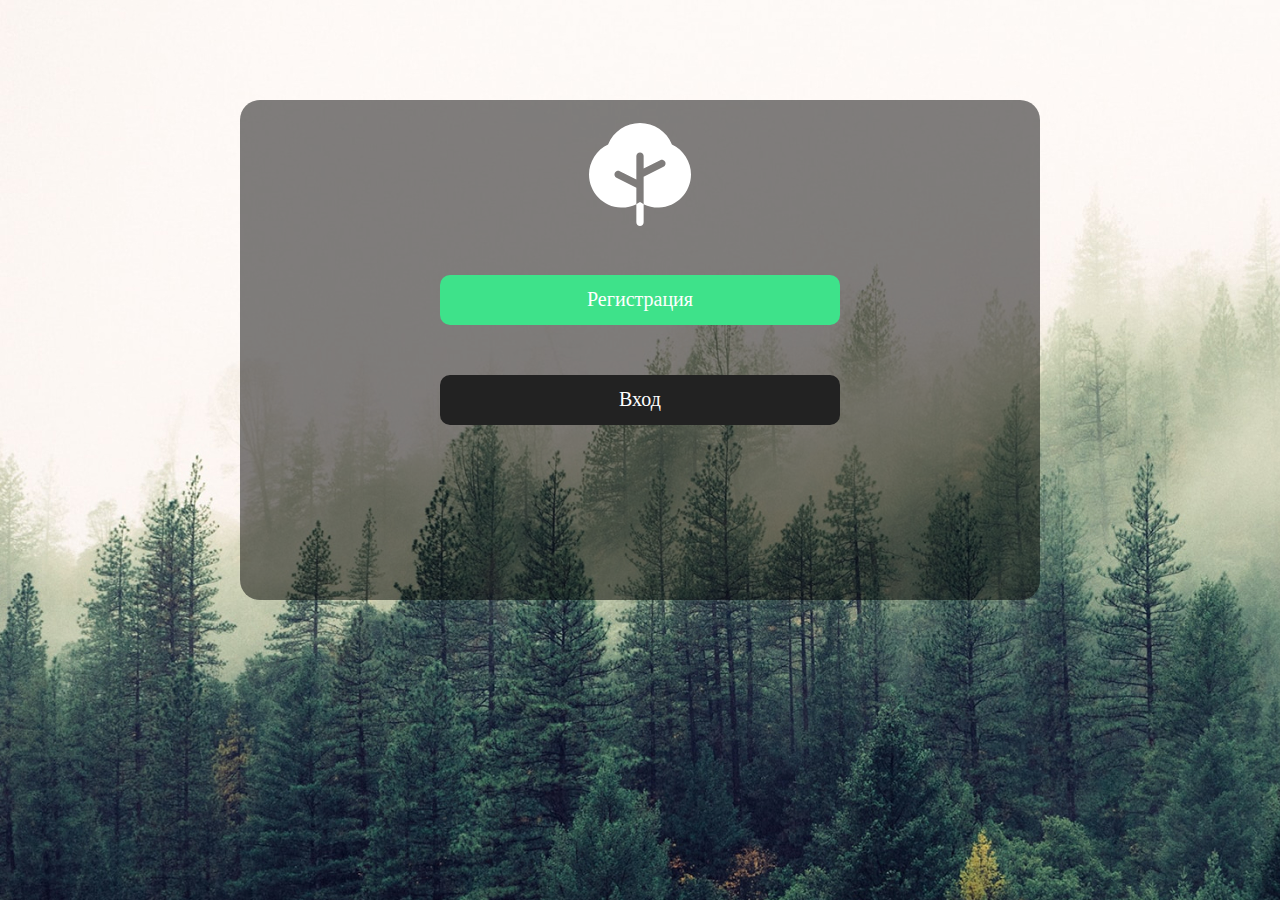
<file: index.html>
<!DOCTYPE html>
<html lang="ru">
<head>
    <meta charset="UTF-8">
    <meta http-equiv="X-UA-Compatible" content="IE=edge">
    <meta name="viewport" content="width=device-width, initial-scale=1.0">
    <title>Главная</title>
    <link rel="stylesheet" href="css/stylesindex.css">
</head>
<body>
    <section>
        <div>
            <img src="img/Vector.svg">
        </div>
        <div class="flex-button">
            <a href="register.html" class="bt1"><p>Регистрация</p></a>
            <a href="#" class="bt2"><p>Вход</p></a>
        </div>
        <div class="hidden-logo">
            <img src="img/Vector.svg">
        </div>
    </section>
</body>
</html>
</file>
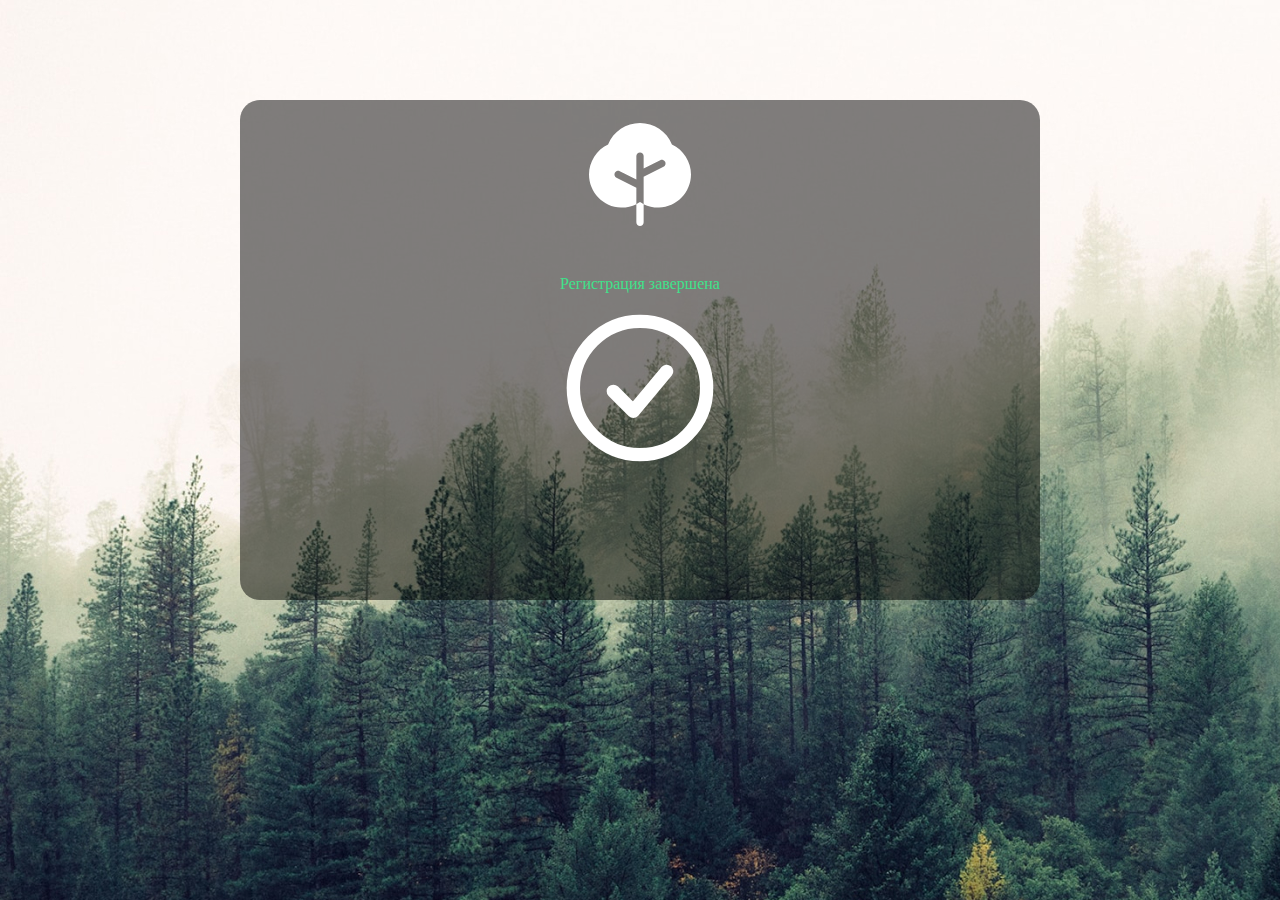
<file: register-ok.html>
<!DOCTYPE html>
<html lang="ru">
<head>
    <meta charset="UTF-8">
    <meta http-equiv="X-UA-Compatible" content="IE=edge">
    <meta name="viewport" content="width=device-width, initial-scale=1.0">
    <title>Регистрация успешна</title>
    <link rel="stylesheet" href="css/register-ok.css">
</head>
<body>
    <section>
        <div>
            <img src="img/Vector.svg">
        </div>
        <div class="flex-button">
            <font color="#3EE28A"><p>Регистрация завершена</p></font>
            <img src="img/ok.svg">
        </div>
        <div class="hidden-logo">
            <img src="img/Vector.svg">
        </div>
    </section>
</body>
</html>
</file>
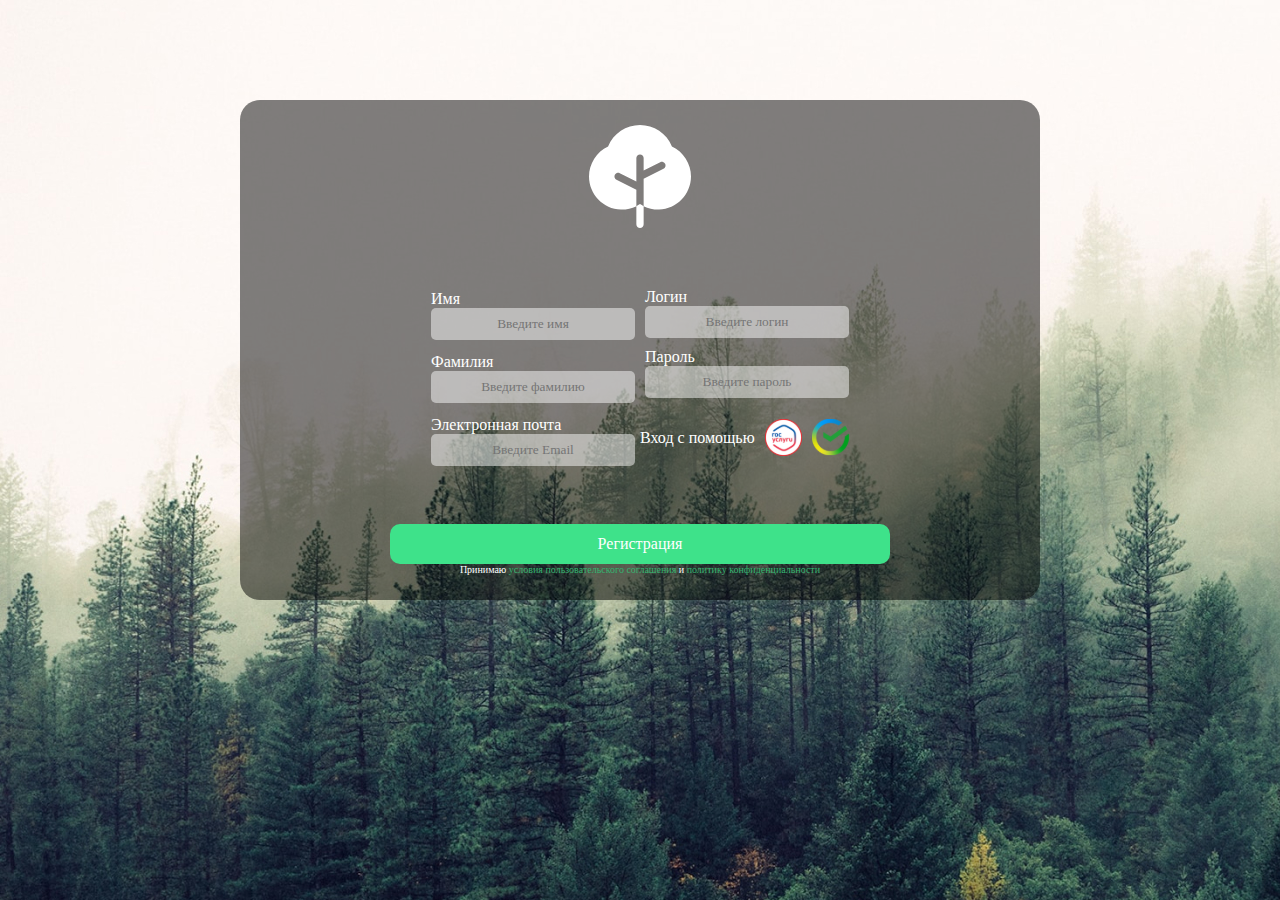
<file: register.html>
<!DOCTYPE html>
<html lang="ru">
<head>
    <meta charset="UTF-8">
    <meta http-equiv="X-UA-Compatible" content="IE=edge">
    <meta name="viewport" content="width=device-width, initial-scale=1.0">
    <title>Регистрация</title>
    <link rel="stylesheet" href="css/register.css">
</head>
<body>
    <section>
        <div>
            <img src="img/Vector.svg">
        </div>
        <div class="section-textarea">
            <div class="flex-col-area">
                <div class="textarea-block">
                    <p>Имя</p>
                    <input placeholder="Введите имя" type="text">
                </div>
                <div class="textarea-block">
                    <p>Фамилия</p>
                    <input placeholder="Введите фамилию" type="text">
                </div>
                <div class="textarea-block">
                    <p>Электронная почта</p>
                    <input placeholder="Введите Email" type="text">
                </div>
            </div>
            <div class="flex-col-area">
                <div class="textarea-block">
                    <p>Логин</p>
                    <input placeholder="Введите логин" type="text">
                </div>
                <div class="textarea-block">
                    <p>Пароль</p>
                    <input placeholder="Введите пароль" type="text">
                </div>
                <div class="icon-reg">
                    <p>Вход с помощью</p>
                    <img src="img/sber.svg">
                    <img src="img/gos.svg">
                </div>
            </div>
        </div>
        <div class="flex-botton">
            <a href="register-ok.html" class="button-reg"><p>Регистрация</p></a>
            <p>Принимаю <font color="#37B270">условия пользовательского соглашения</font> и <font color="#37B270">политику конфиденциальности</font></p>
        </div>
    </section>
</body>
</html>
</file>
<file: css/stylesindex.css>
*{
    margin: 0px;
    outline: none;
}
body{
    background-image: url(../img/bg.jpg);
    display: flex;
    flex-direction: column;
    justify-content: center;
    align-items: center;
    height: 700px;
    width: 100%;
}
@import url('https://fonts.googleapis.com/css2?family=Mulish:wght@200&family=Ubuntu&display=swap');

section{
    height: 500px;
    width: 800px;
    background-color: rgba(0, 0, 0, 0.5);
    border-radius: 20px;
    display: flex;
    flex-direction: column;
    justify-content: space-around;
    align-items: center;
}
.flex-button{
    display: flex;
    flex-direction: column;
    justify-content: space-between;
    height: 150px;
}
.flex-button > a{
    border: none;
    height: 50px;
    width: 400px;
    border-radius: 10px;
    font-size: 20px;
    font-family: 'Open sans';
    color: white;
    text-align: center;
    display: flex;
    flex-direction: column;
    justify-content: center;
    align-items: center;
    text-decoration: none;
}
.bt1 {
    background-color: #3EE28A;
}
.bt2{
    background-color: #222222;
}
.hidden-logo{
    opacity: 0;
}
</file>
<file: css/register-ok.css>
*{
    margin: 0px;
    outline: none;
}
body{
    background-image: url(../img/bg.jpg);
    display: flex;
    flex-direction: column;
    justify-content: center;
    align-items: center;
    height: 700px;
    width: 100%;
}
@import url('https://fonts.googleapis.com/css2?family=Mulish:wght@200&family=Ubuntu&display=swap');
p{
    font-family: 'Open sans';
}
h1{
    font-family: 'Open sans';
}

section{
    height: 500px;
    width: 800px;
    background-color: rgba(0, 0, 0, 0.5);
    border-radius: 20px;
    display: flex;
    flex-direction: column;
    justify-content: space-around;
    align-items: center;
}
.flex-button{
    display: flex;
    flex-direction: column;
    justify-content: space-between;
    height: 150px;
}
.flex-button > img{
    margin-top: 15px;
}

.hidden-logo{
    opacity: 0;
}
</file>
<file: css/register.css>
*{
    margin: 0px;
    outline: none;
}
body{
    background-image: url(../img/bg.jpg);
    display: flex;
    flex-direction: column;
    justify-content: center;
    align-items: center;
    height: 700px;
    width: 100%;
}
@import url('https://fonts.googleapis.com/css2?family=Mulish:wght@200&family=Ubuntu&display=swap');
p{
    font-family: 'Open sans';
}
h1{
    font-family: 'Open sans';
}
a{
    text-decoration: none;
}

section{
    height: 500px;
    width: 800px;
    background-color: rgba(0, 0, 0, 0.5);
    border-radius: 20px;
    display: flex;
    flex-direction: column;
    justify-content: space-around;
    align-items: center;
}
.flex-button{
    display: flex;
    flex-direction: column;
    justify-content: space-between;
    height: 150px;
}

.section-textarea{
    display: flex;
    flex-direction: row;
    justify-content: space-around;
}
.flex-col-area{
    display: flex;
    flex-direction: column;
    justify-content: space-around;
}
.textarea-block{
    display: flex;
    flex-direction: column;
    justify-content: space-around;
    margin: 5px;
}
p{
    color: white;
}
input{
    height: 30px;
    width: 200px;
    font-family: 'Open sans';
    color: white;
    background-color: rgba(255, 255, 255, 0.486);
    outline: none;
    border: none;
    border-radius: 5px;
    text-align: center;
}
.icon-reg{
    height: 70px;
    display: flex;
    flex-direction: row;
    justify-content: flex-start;
    align-items: center;
}
.icon-reg > img{
    margin-left: 10px;
}
.flex-botton{
    display: flex;
    flex-direction: column;
    justify-content: space-between;
    align-items: center;
}
.button-reg{
    display: flex;
    flex-direction: column;
    justify-content: center;
    align-items: center;
    background-color: #3EE28A;
    border-radius: 10px;
    height: 40px;
    width: 500px; 
}
.flex-botton > p{
    font-size: 10px;
}
</file>
